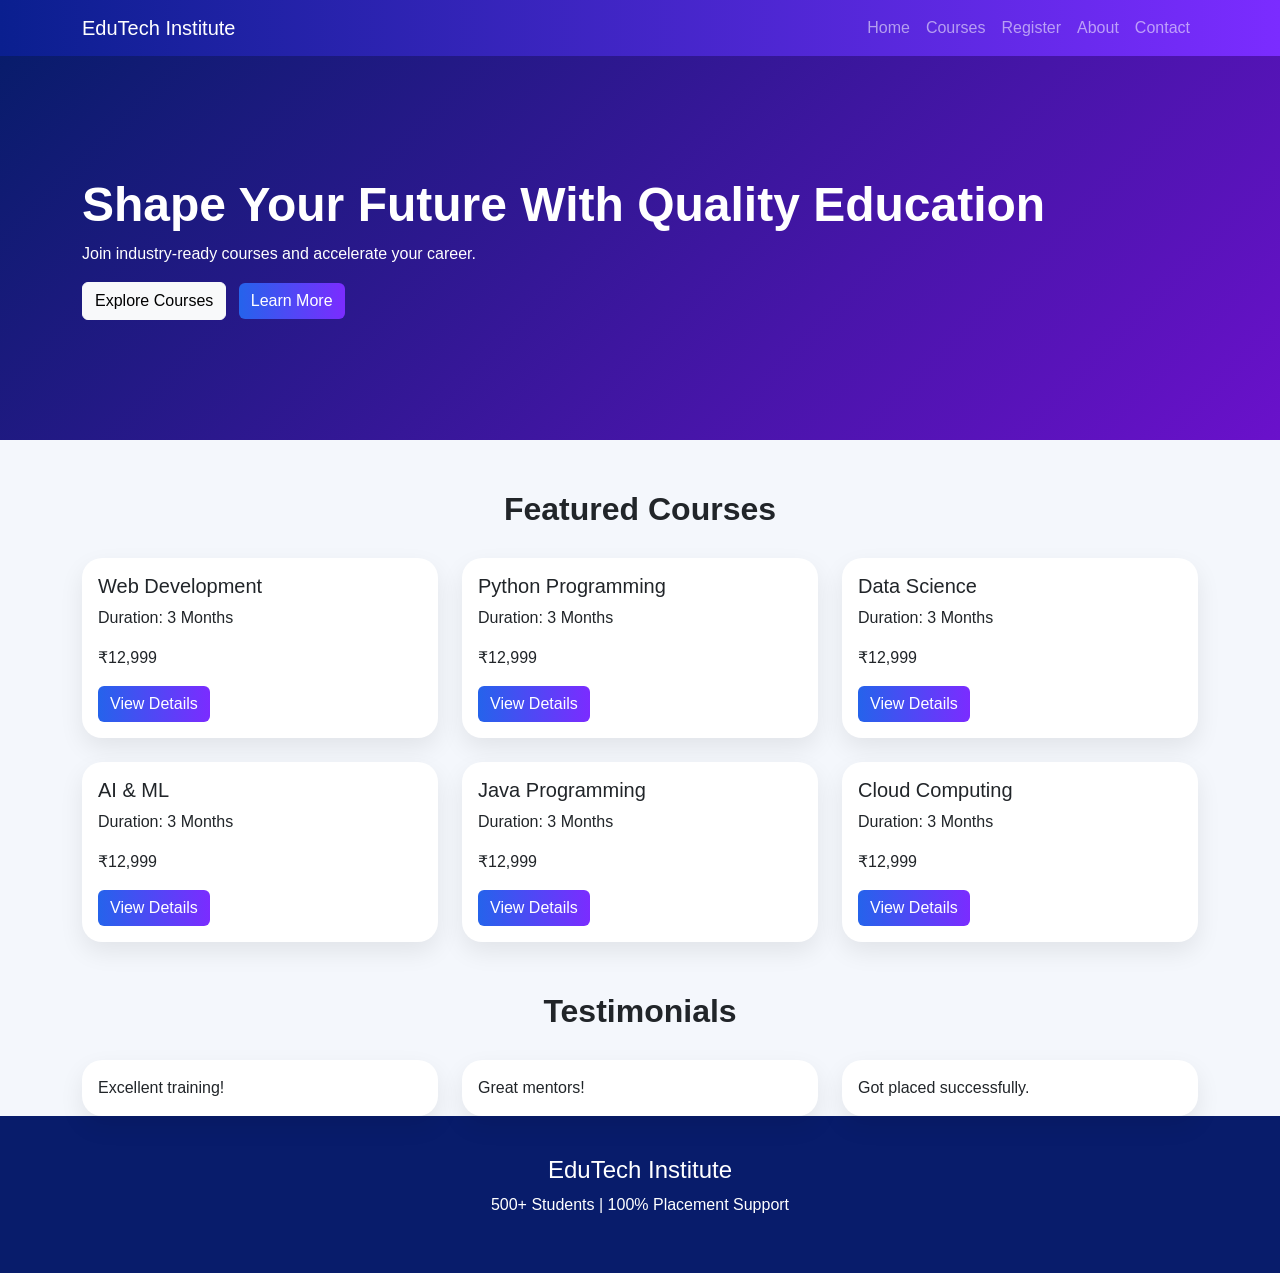
<file: index.html>
<!DOCTYPE html><html><head>
<link href="https://cdn.jsdelivr.net/npm/bootstrap@5.3.3/dist/css/bootstrap.min.css" rel="stylesheet">
<link href="css/style.css" rel="stylesheet"></head><body>
<nav class="navbar navbar-expand-lg navbar-dark">
<div class="container">
<a class="navbar-brand" href="index.html">EduTech Institute</a>
<div class="navbar-nav ms-auto">
<a class="nav-link" href="index.html">Home</a>
<a class="nav-link" href="courses.html">Courses</a>
<a class="nav-link" href="registration.html">Register</a>
<a class="nav-link" href="about.html">About</a>
<a class="nav-link" href="contact.html">Contact</a>
</div></div></nav>

<section class='hero'><div class='container'>
<h1>Shape Your Future With Quality Education</h1>
<p>Join industry-ready courses and accelerate your career.</p>
<a class='btn btn-light me-2'>Explore Courses</a>
<a class='btn gradient-btn'>Learn More</a>
</div></section>
<div class='container'>
<h2 class='section-title'>Featured Courses</h2>
<div class='row g-4'><div class='col-md-4'><div class='card course-card'><div class='card-body'><h5>Web Development</h5><p>Duration: 3 Months</p><p>₹12,999</p><button class='btn gradient-btn'>View Details</button></div></div></div><div class='col-md-4'><div class='card course-card'><div class='card-body'><h5>Python Programming</h5><p>Duration: 3 Months</p><p>₹12,999</p><button class='btn gradient-btn'>View Details</button></div></div></div><div class='col-md-4'><div class='card course-card'><div class='card-body'><h5>Data Science</h5><p>Duration: 3 Months</p><p>₹12,999</p><button class='btn gradient-btn'>View Details</button></div></div></div><div class='col-md-4'><div class='card course-card'><div class='card-body'><h5>AI & ML</h5><p>Duration: 3 Months</p><p>₹12,999</p><button class='btn gradient-btn'>View Details</button></div></div></div><div class='col-md-4'><div class='card course-card'><div class='card-body'><h5>Java Programming</h5><p>Duration: 3 Months</p><p>₹12,999</p><button class='btn gradient-btn'>View Details</button></div></div></div><div class='col-md-4'><div class='card course-card'><div class='card-body'><h5>Cloud Computing</h5><p>Duration: 3 Months</p><p>₹12,999</p><button class='btn gradient-btn'>View Details</button></div></div></div>
</div>
<h2 class='section-title'>Testimonials</h2>
<div class='row'>
<div class='col-md-4'><div class='card testimonial p-3'>Excellent training!</div></div>
<div class='col-md-4'><div class='card testimonial p-3'>Great mentors!</div></div>
<div class='col-md-4'><div class='card testimonial p-3'>Got placed successfully.</div></div>
</div></div><footer><div class='container text-center'>
<h4>EduTech Institute</h4>
<p>500+ Students | 100% Placement Support</p>
</div></footer></body></html>
</file>
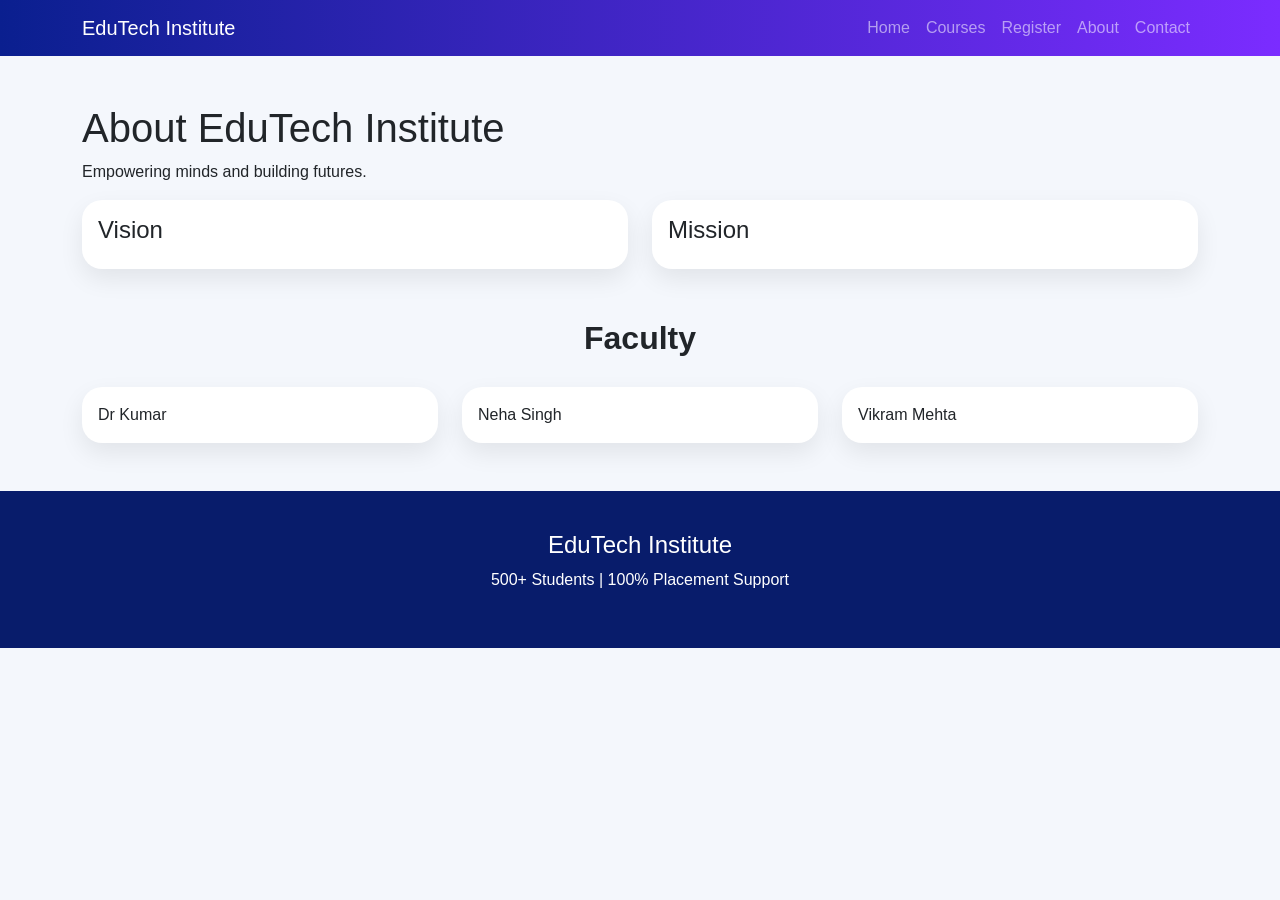
<file: about.html>
<!DOCTYPE html><html><head>
<link href="https://cdn.jsdelivr.net/npm/bootstrap@5.3.3/dist/css/bootstrap.min.css" rel="stylesheet"><link href="css/style.css" rel="stylesheet"></head><body>
<nav class="navbar navbar-expand-lg navbar-dark">
<div class="container">
<a class="navbar-brand" href="index.html">EduTech Institute</a>
<div class="navbar-nav ms-auto">
<a class="nav-link" href="index.html">Home</a>
<a class="nav-link" href="courses.html">Courses</a>
<a class="nav-link" href="registration.html">Register</a>
<a class="nav-link" href="about.html">About</a>
<a class="nav-link" href="contact.html">Contact</a>
</div></div></nav>

<div class='container py-5'><h1>About EduTech Institute</h1>
<p>Empowering minds and building futures.</p>
<div class='row'>
<div class='col-md-6'><div class='card p-3'><h4>Vision</h4></div></div>
<div class='col-md-6'><div class='card p-3'><h4>Mission</h4></div></div>
</div>
<h2 class='section-title'>Faculty</h2>
<div class='row'>
<div class='col-md-4'><div class='card faculty-card p-3'>Dr Kumar</div></div>
<div class='col-md-4'><div class='card faculty-card p-3'>Neha Singh</div></div>
<div class='col-md-4'><div class='card faculty-card p-3'>Vikram Mehta</div></div>
</div></div><footer><div class='container text-center'>
<h4>EduTech Institute</h4>
<p>500+ Students | 100% Placement Support</p>
</div></footer></body></html>
</file>
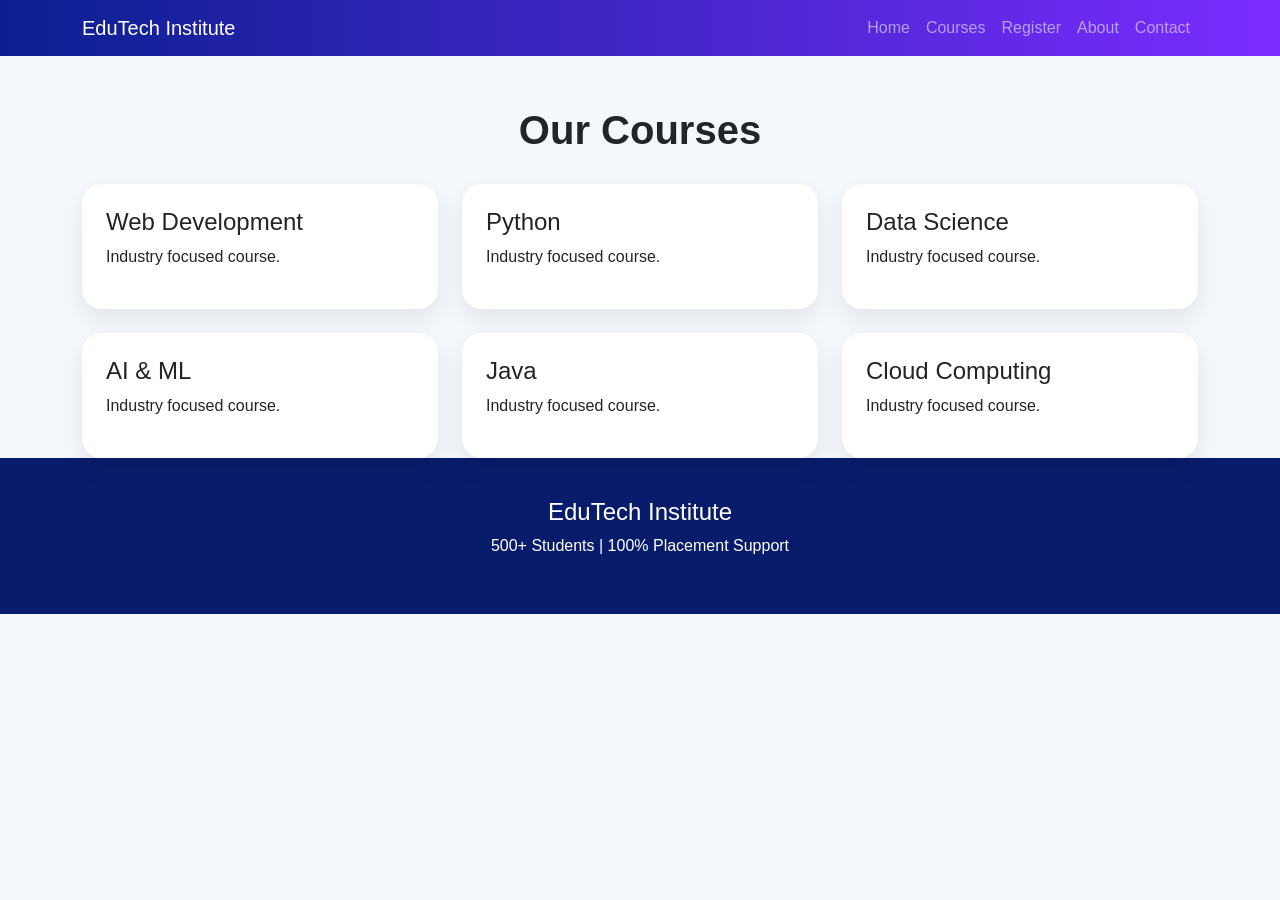
<file: courses.html>
<!DOCTYPE html><html><head>
<link href="https://cdn.jsdelivr.net/npm/bootstrap@5.3.3/dist/css/bootstrap.min.css" rel="stylesheet"><link href="css/style.css" rel="stylesheet"></head><body>
<nav class="navbar navbar-expand-lg navbar-dark">
<div class="container">
<a class="navbar-brand" href="index.html">EduTech Institute</a>
<div class="navbar-nav ms-auto">
<a class="nav-link" href="index.html">Home</a>
<a class="nav-link" href="courses.html">Courses</a>
<a class="nav-link" href="registration.html">Register</a>
<a class="nav-link" href="about.html">About</a>
<a class="nav-link" href="contact.html">Contact</a>
</div></div></nav>

<div class='container'><h1 class='section-title'>Our Courses</h1><div class='row g-4'><div class='col-md-4'><div class='card p-4'><h4>Web Development</h4><p>Industry focused course.</p></div></div><div class='col-md-4'><div class='card p-4'><h4>Python</h4><p>Industry focused course.</p></div></div><div class='col-md-4'><div class='card p-4'><h4>Data Science</h4><p>Industry focused course.</p></div></div><div class='col-md-4'><div class='card p-4'><h4>AI & ML</h4><p>Industry focused course.</p></div></div><div class='col-md-4'><div class='card p-4'><h4>Java</h4><p>Industry focused course.</p></div></div><div class='col-md-4'><div class='card p-4'><h4>Cloud Computing</h4><p>Industry focused course.</p></div></div></div></div><footer><div class='container text-center'>
<h4>EduTech Institute</h4>
<p>500+ Students | 100% Placement Support</p>
</div></footer></body></html>
</file>
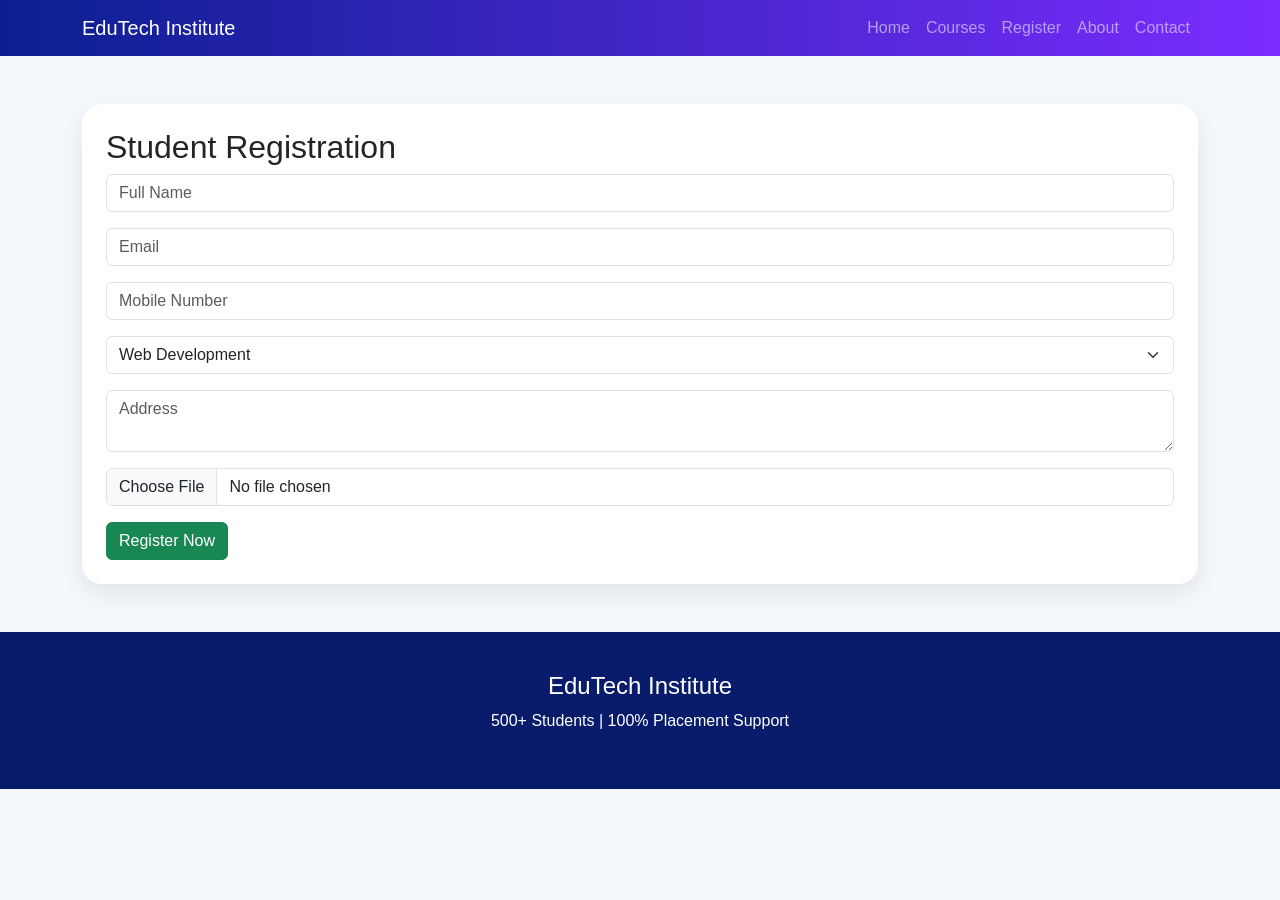
<file: registration.html>
<!DOCTYPE html><html><head>
<link href="https://cdn.jsdelivr.net/npm/bootstrap@5.3.3/dist/css/bootstrap.min.css" rel="stylesheet"><link href="css/style.css" rel="stylesheet"></head><body>
<nav class="navbar navbar-expand-lg navbar-dark">
<div class="container">
<a class="navbar-brand" href="index.html">EduTech Institute</a>
<div class="navbar-nav ms-auto">
<a class="nav-link" href="index.html">Home</a>
<a class="nav-link" href="courses.html">Courses</a>
<a class="nav-link" href="registration.html">Register</a>
<a class="nav-link" href="about.html">About</a>
<a class="nav-link" href="contact.html">Contact</a>
</div></div></nav>

<div class='container py-5'><div class='card p-4'>
<h2>Student Registration</h2>
<form>
<input class='form-control mb-3' placeholder='Full Name'>
<input class='form-control mb-3' placeholder='Email'>
<input class='form-control mb-3' placeholder='Mobile Number'>
<select class='form-select mb-3'><option>Web Development</option></select>
<textarea class='form-control mb-3' placeholder='Address'></textarea>
<input type='file' class='form-control mb-3'>
<button class='btn btn-success'>Register Now</button>
</form></div></div><footer><div class='container text-center'>
<h4>EduTech Institute</h4>
<p>500+ Students | 100% Placement Support</p>
</div></footer></body></html>
</file>
<file: css/style.css>
body{font-family:'Segoe UI',sans-serif;background:#f4f7fc}
.navbar{background:linear-gradient(90deg,#0a1f8f,#7b2cff)!important}
.hero{background:linear-gradient(135deg,#081c6b,#6a11cb);padding:120px 0;color:#fff}
.hero h1{font-size:3rem;font-weight:700}
.course-card,.faculty-card,.testimonial{transition:.3s}
.course-card:hover,.faculty-card:hover,.testimonial:hover{transform:translateY(-8px)}
.card{border:none;border-radius:20px;box-shadow:0 10px 25px rgba(0,0,0,.08)}
.section-title{text-align:center;margin:50px 0 30px;font-weight:700}
footer{background:#081c6b;color:white;padding:40px}
.gradient-btn{background:linear-gradient(90deg,#2563eb,#7b2cff);color:white;border:none}
</file>
